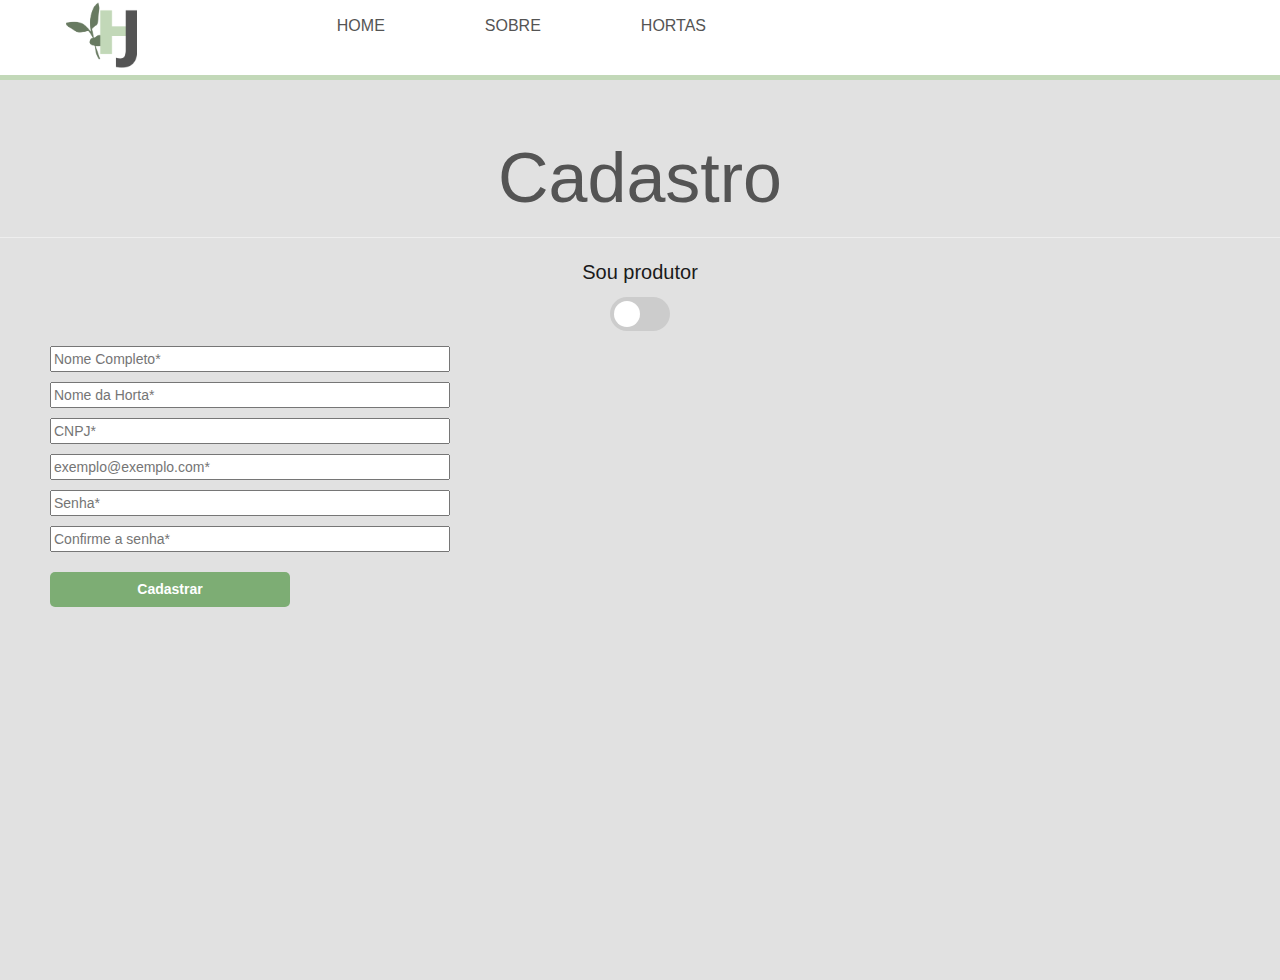
<file: cadastro.html>
<!DOCTYPE html>
<html>

<head>
    <link rel="stylesheet" type="text/css" href="./css/main.css">
    <link rel="stylesheet" type="text/css" href="./css/cadastro.css">
    <link rel="stylesheet" href="https://maxcdn.bootstrapcdn.com/bootstrap/3.4.1/css/bootstrap.min.css">
    <script src="https://ajax.googleapis.com/ajax/libs/jquery/3.5.1/jquery.min.js"></script>
    <script src="https://maxcdn.bootstrapcdn.com/bootstrap/3.4.1/js/bootstrap.min.js"></script>
    <meta charset='utf-8'>
    <meta http-equiv='X-UA-Compatible' content='IE=edge'>
    <title>HortaJá</title>
    <meta name='viewport' content='width=device-width, initial-scale=1'>
</head>

<body>
    <header class="menu-principal">
        <main>
            <div class="header-1">
                <a href="index.html"><img class="header-logo" src="./img/logo.png"></img></a>
                <div class="menu-navegacao">
                    <ul>
                        <li><a href="./index.html">Home</a></li>
                        <li><a href="./sobre.html">Sobre</a></li>
                        <li><a href="./hortas.html">Hortas</a></li>
                    </ul>
                </div>
            </div>
        </main>
    </header>
<div class="content1">
    <h1>Cadastro</h1>
    <hr>
    <span><p>Sou produtor</p>
    <label class="switch">
        <input type="checkbox" onchange="updateTextInput(this.value);">
        <span class="slider round"></span>
        <input type="text" id="textInput" value="">
    </span>
    <div class="cadastro">
            <form id="cadastro-form">
            <input class="nome" type="text" name="nome" placeholder="Nome Completo*" id="nome-field" required>
            <input class="horta" type="text" name="horta" placeholder="Nome da Horta*" id="horta" required>
            <input class="cnpj" type="text" name="cnpj" placeholder="CNPJ*" id="cnpj" required>
            <input class="email-cadastro" type="text" name="email-cadastro" placeholder="exemplo@exemplo.com*" id="email-cadastro-field" required>
            <input type="password-cadastro" name="password-cadastro" placeholder="Senha*" id="password-cadastro-field" required>
            <input type="password-confirm" name="password-confirm" placeholder="Confirme a senha*" id="password-confirm-field" required>

            <input class="submitButton" type="submit" value="Cadastrar" id="cadastro-form-submit">
            
            </form>
        </div>
</div>
</body>
<script>
function updateTextInput(val) {
    document.getElementById('textInput').value=val; 
  }</script>
</file>
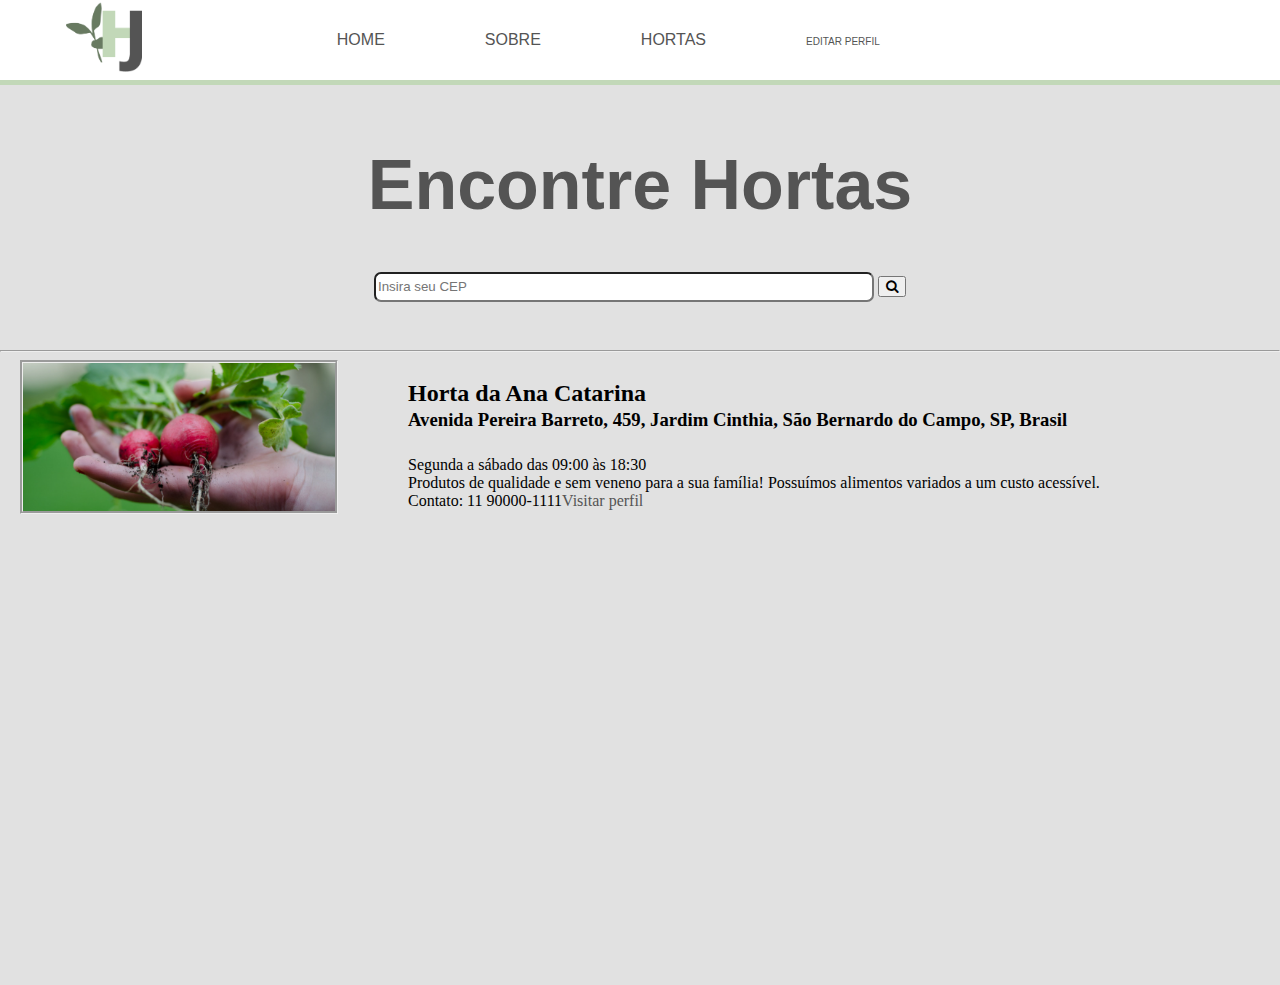
<file: hortas.html>
<!DOCTYPE html>
<html>

<head>
    <link rel="stylesheet" type="text/css" href="./css/main.css">
    <link rel="stylesheet" type="text/css" href="./css/sobre.css">
    <link rel="stylesheet" type="text/css" href="./css/hortas.css">
    <link rel="stylesheet" href="https://cdnjs.cloudflare.com/ajax/libs/font-awesome/4.7.0/css/font-awesome.min.css">
    <meta charset='utf-8'>
    <meta http-equiv='X-UA-Compatible' content='IE=edge'>
    <title>HortaJá</title>
    <meta name='viewport' content='width=device-width, initial-scale=1'>
</head>

<body>
    <header class="menu-principal">
        <main>
            <div class="header-1">
                <a href="index.html"><img class="header-logo" src="./img/logo.png"></img></a>
                <div class="menu-navegacao">
                    <ul>
                        <li><a href="./index.html">Home</a></li>
                        <li><a href="./sobre.html">Sobre</a></li>
                        <li><a href="./hortas.html">Hortas</a></li>
                        <li><a class="perfilEditar" href="./perfil_consumidor.html">editar perfil</a></li>

                    </ul>
                </div>
            
            </div>
        </main>
    </header>
    <div class="contentHortas">
            <h1>Encontre Hortas</h1>
            <div class="contentBusca">
            <input type="search" placeholder="Insira seu CEP" name="search" class="search">
            <button type="submit"><i class="fa fa-search"></i></button>
            </div>
            <hr>
            <div class="listaHortas">
                <img src="./img/horta1.PNG">
                <h2>Horta da Ana Catarina</h2>
                <h3>Avenida Pereira Barreto, 459, Jardim Cinthia, São Bernardo do Campo, SP, Brasil</h3>
                <p>Segunda a sábado das 09:00 às 18:30<br>
                Produtos de qualidade e sem veneno para a sua família! Possuímos alimentos variados a um custo acessível.<br>
                Contato: 11 90000-1111<span><a href="./perfil_horta.html">Visitar perfil</a></span></p>
            </div>
    </div>
</body>

</html>
</file>
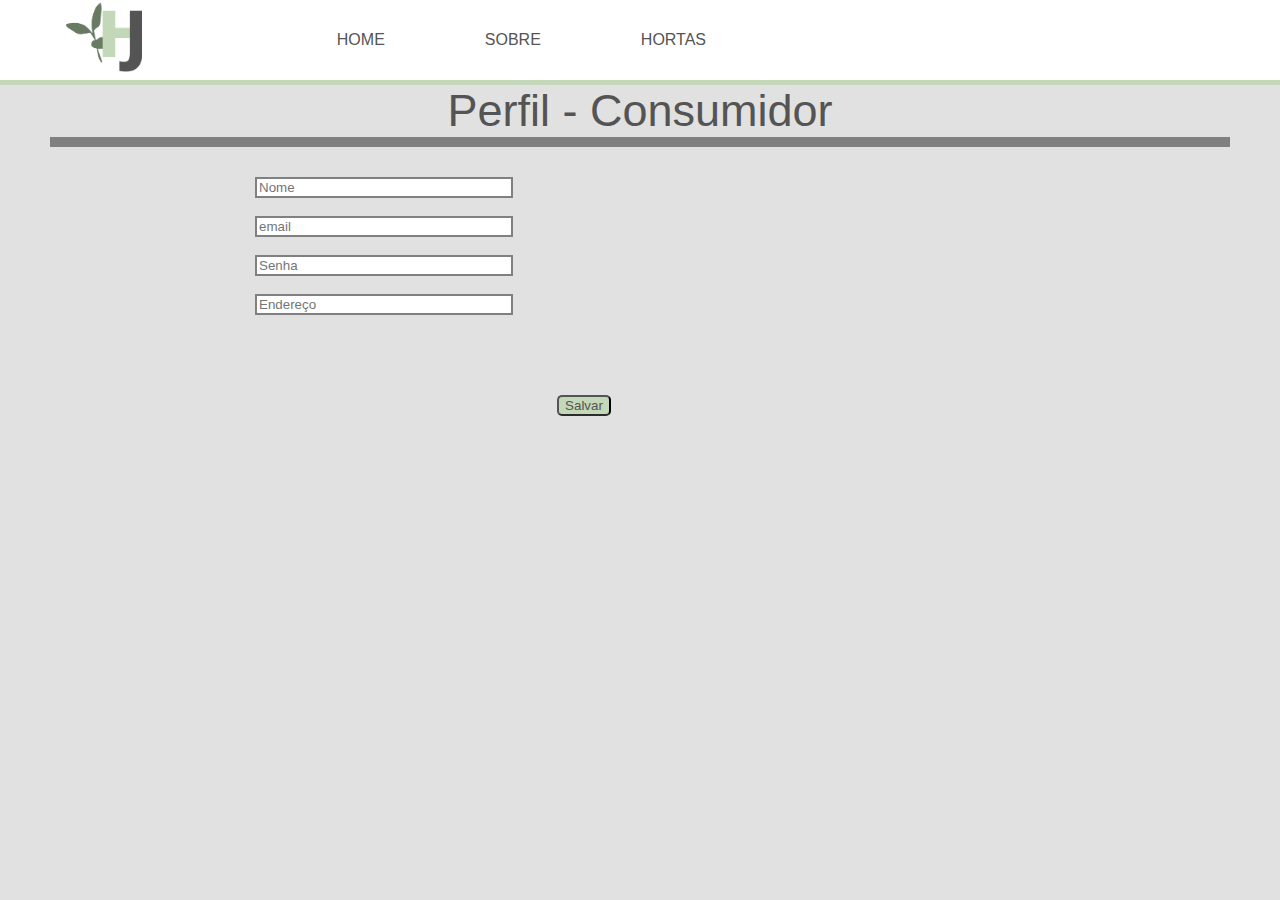
<file: perfil_consumidor.html>
<!DOCTYPE html>
<html>

<head>
    <link rel="stylesheet" type="text/css" href="./css/main.css">
    <link rel="stylesheet" type="text/css" href="./css/sobre.css">
    <link rel="stylesheet" type="text/css" href="./css/perfil_produtor.css">
    <meta charset='utf-8'>
    <meta http-equiv='X-UA-Compatible' content='IE=edge'>
    <title>HortaJá</title>
    <meta name='viewport' content='width=device-width, initial-scale=1'>
</head>

<body>
    <header class="menu-principal">
        <main>
            <div class="header-1">
                <a href="index.html"><img class="header-logo" src="./img/logo.png"></img></a>
                <div class="menu-navegacao">
                    <ul>
                        <li><a href="./index.html">Home</a></li>
                        <li><a href="./sobre.html">Sobre</a></li>
                        <li><a href="./hortas.html">Hortas</a></li>
                    </ul>
                </div>
            
            </div>
        </main>
    </header>
    <div class="conteudo">
        <div id="inicio">Perfil - Consumidor</div>
        <div id="barra"></div>
        <div id="texto">
            <form enctype="multipart/form-data">
                <div>
                    <input type="text" id="nome" placeholder="Nome"/>
                    <br><br>
                    <input type="email" id="email" placeholder="email"/>
                    <br><br>
                    <input type="password" id="tel" placeholder="Senha"/>
                    <br><br>
                    <input type="text" id="end" placeholder="Endereço"/>
                    <div id="bt">
                        <a href="./homeLogada.html"><button>Salvar</button></a>
                    </div>
            </form>
    </div>

    <script src = "https://code.jquery.com/jquery-2.1.0.js" > </script>

</body>

</html>
</file>
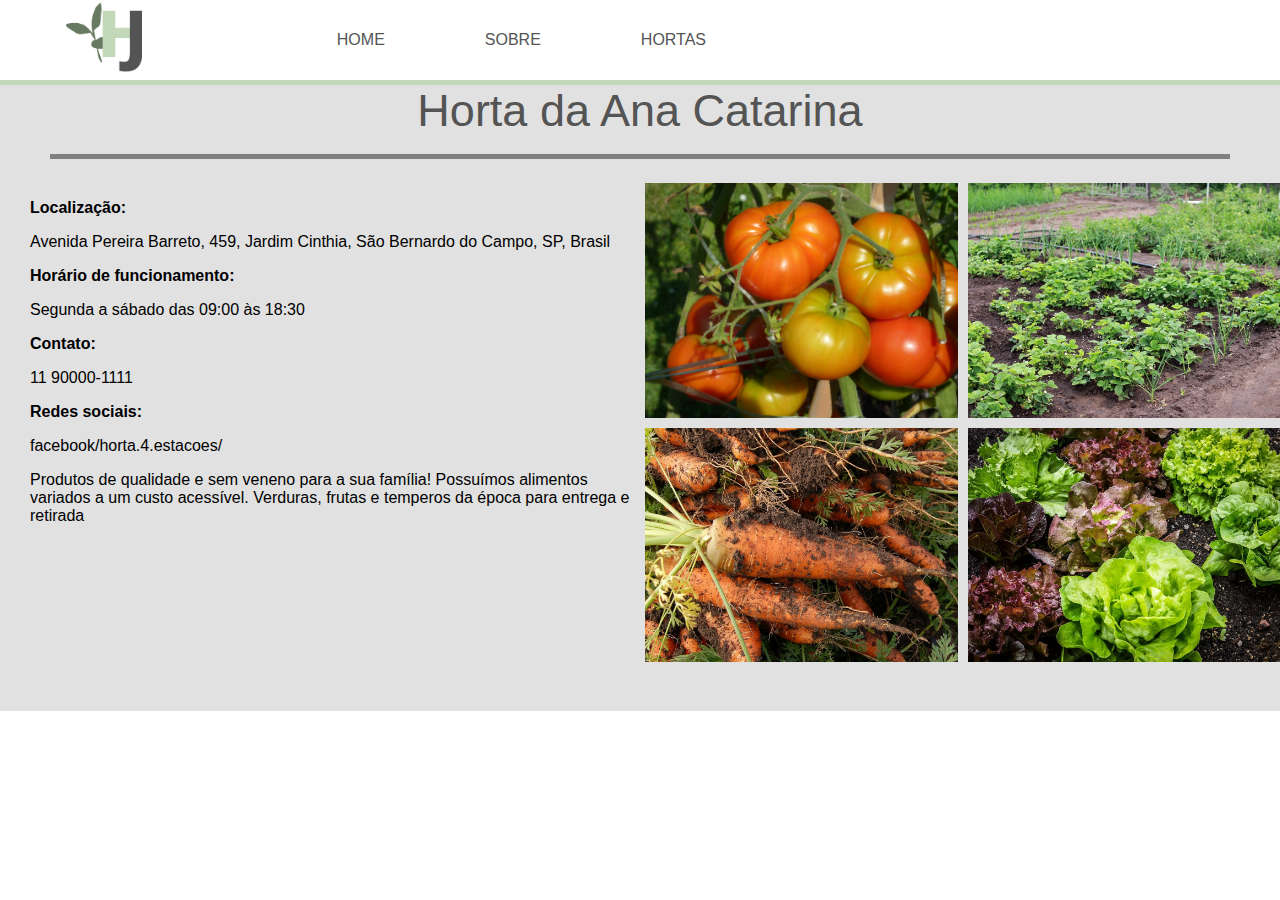
<file: perfil_horta.html>
<!DOCTYPE html>
<html>

<head>
    <link rel="stylesheet" type="text/css" href="./css/main.css">
    <link rel="stylesheet" type="text/css" href="./css/sobre.css">
	<link rel="stylesheet" type="text/css" href="./css/perfil_horta.css">
    <meta charset='utf-8'>
    <meta http-equiv='X-UA-Compatible' content='IE=edge'>
    <title>HortaJá</title>
    <meta name='viewport' content='width=device-width, initial-scale=1'>
</head>

<body>
    <header class="menu-principal">
        <main>
            <div class="header-1">
                <a href="index.html"><img class="header-logo" src="./img/logo.png"></img></a>
                <div class="menu-navegacao">
                    <ul>
                        <li><a href="./index.html">Home</a></li>
                        <li><a href="./sobre.html">Sobre</a></li>
                        <li><a href="./hortas.html">Hortas</a></li>
                    </ul>
                </div>
            
            </div>
        </main>
    </header>
	<div class="total">
	<div id="pri">Horta da Ana Catarina</div>
	<div id="barra"></div>
	<div id="seg">
		<p><b>Localização:</b></p>
		<p>Avenida Pereira Barreto, 459, Jardim Cinthia, São Bernardo do Campo, SP, Brasil</p>
		<p><b>Horário de funcionamento:</b></p>
		<p>Segunda a sábado das 09:00 às 18:30</p>
		<p><b>Contato:</b></p>
		<p>  11 90000-1111</p>
		<p><b>Redes sociais:</b></p>
		<p>  facebook/horta.4.estacoes/ </p>
		<p>Produtos de qualidade e sem veneno para a sua família! 
		Possuímos alimentos variados a um custo acessível.
		Verduras, frutas e temperos da época para entrega e retirada</p>
	</div>
	<div id="ter">	<img src="./img/perfil_1.jpeg"></div>
	<div id="quar"> <img src="./img/perfil_2.jpeg"></div>
	<div id="qui"> 	<img src="./img/perfil_3.jpeg"></div>
	<div id="ses"> 	<img src="./img/perfil_4.jpeg"></div>
	</div>


	

</body>

</html>
</file>
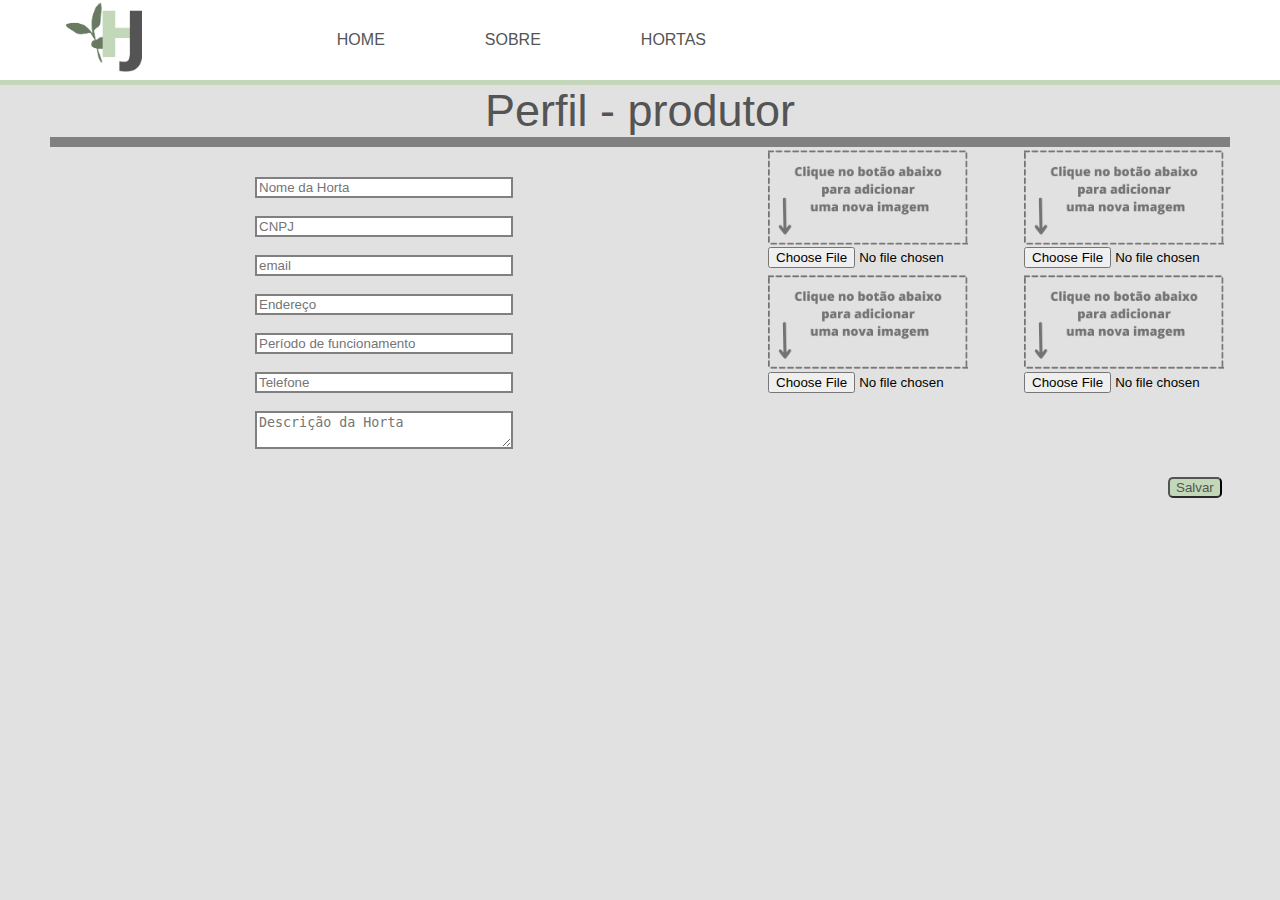
<file: perfil_produtor.html>
<!DOCTYPE html>
<html>

<head>
    <link rel="stylesheet" type="text/css" href="./css/main.css">
    <link rel="stylesheet" type="text/css" href="./css/sobre.css">
    <link rel="stylesheet" type="text/css" href="./css/perfil_produtor.css">
    <script type="text/javascript" src="./js/perfil_produtor.js"></script> 
    <meta charset='utf-8'>
    <meta http-equiv='X-UA-Compatible' content='IE=edge'>
    <title>HortaJá</title>
    <meta name='viewport' content='width=device-width, initial-scale=1'>
</head>

<body>
    <header class="menu-principal">
        <main>
            <div class="header-1">
                <a href="index.html"><img class="header-logo" src="./img/logo.png"></img></a>
                <div class="menu-navegacao">
                    <ul>
                        <li><a href="./index.html">Home</a></li>
                        <li><a href="./sobre.html">Sobre</a></li>
                        <li><a href="./hortas.html">Hortas</a></li>
                    </ul>
                </div>
            
            </div>
        </main>
    </header>
    <div class="conteudo">
        <div id="inicio">Perfil - produtor</div>
        <div id="barra"></div>
        <div id="texto">
            <form enctype="multipart/form-data">
                <div>
                    <input type="text" id="nome" placeholder="Nome da Horta"/>
                    <br><br>
                    <input type="text" id="CNPJ" placeholder="CNPJ"/>
                    <br><br>
                    <input type="email" id="email" placeholder="email"/>
                    <br><br>
                    <input type="text" id="end" placeholder="Endereço"/>
                    <br><br>
                    <input type="text" id="per" placeholder="Período de funcionamento"/>
                    <br><br>
                    <input type="tel" id="tel" placeholder="Telefone"/>
                    <br><br>
                    <textarea id="txt" placeholder="Descrição da Horta"></textarea>
                    <br>
                </div>
            </form>


        </div>
        <div id="img1">
            <img name="img1" class="imgadd" src="./img/adicionar.png">
            <input type="file" name="img1" onchange="carrega(name)" />
        </div>
        <div id="img2">
            <img name="img2" class="imgadd" src="./img/adicionar.png">
            <input type="file" name="img2" onchange="carrega(name)" />
        </div>
        <div id="img3">
            <img name="img3" class="imgadd" src="./img/adicionar.png">
            <input type="file" name="img3" onchange="carrega(name)" />
        </div>
        <div id="img4">
            <img name="img4" class="imgadd" src="./img/adicionar.png">
            <input type="file" name="img4" onchange="carrega(name)" />
        </div>
        <div id="bt">
            <a href="./homeLogada.html"><button>Salvar</button></a>
        </div>
    </div>

    <script src = "https://code.jquery.com/jquery-2.1.0.js" > </script>

</body>

</html>
</file>
<file: css/main.css>
body {
width: 100%;
height: 100%;
margin: 0 auto;
}

ul {
padding: 0px;
}
.menu-principal {
width: 100%;
background-color: #FFFFFF;
height: 80px;
border-bottom: 5px solid #c2d8b8;
}
main {
margin: 0 auto;
width: 90%;
position: relative;
}
main .header-logo {
padding: 2px;
height: 70px;
float: left;
}
.menu-navegacao ul li {
margin-left: 100px;
float: left;
list-style: none;
margin-top: 15px;
color: #545454;
text-decoration: none;
font-size: 16px;
text-transform: uppercase;
height: 45px;
font-family: 'Franklin Gothic Medium', 'Arial Narrow', Arial, sans-serif;
}
.menu-navegacao ul li:hover {
border-bottom: 2px solid #c2d8b8;
}
a {
color: #545454!important; 
text-decoration:none!important; 
}
a:hover {
color:#506b43;
text-decoration:none; 
cursor:pointer;  
}
.menu-navegacao {
width: 85%!important;
float: right!important;
}
.col-3 {
display: grid;
grid-template-columns: 2fr 1fr;
position: relative;
}
.contentLogada {
    background-color: #e1e1e1;
    display: grid;
    grid-template-columns: 1fr;
}
.content1 {
background-color: #e1e1e1;
text-align: center;
justify-content: center;
}
.content1 h1 {
    font-family: 'Gill Sans', 'Gill Sans MT', Calibri, 'Trebuchet MS', sans-serif;
    margin-top: 60px;
    font-size: 70px;
color: #545454;
}
.content1 p {
    font-family: Verdana, Geneva, Tahoma, sans-serif;
    margin-top: 20px;
    color: #1a1a1a;
    font-size: 20px;
}
.content1 img {
    margin-top: 20px;
    position: relative;
    width: 95%;
    max-width: 800px;
    border-style: unset;
    margin-bottom: 500px;
}
.content2 {
    background-color: #c3c3c3d3;
    text-align: center;
    justify-content: center;
}
.content2 h2 {
    margin-top: 180px;
    font-size: 35px;
    font-family: 'Lucida Sans', 'Lucida Sans Regular', 'Lucida Grande', 'Lucida Sans Unicode', Geneva, Verdana, sans-serif;
}
.formContent2 {
    display:grid;
}
.content2 input {
    resize:horizontal; 
    width:300px;
    height: 25px;
    position: relative;
    box-shadow: 0px 0px 5px 0px black;
    border-radius: 7px;
    padding-left: 10px;
    margin-top: 10px;
}
.email{
    margin-bottom: 15px;
}
.formContent2 p {
    margin-top: 5px;
    font-size: 15px;
}

.perfilEditar {
    color: #545454!important; 
    text-decoration:none!important; 
    font-size: 10px!important;
}
</file>
<file: css/cadastro.css>
.content1 {
    background-color: #e1e1e1;
    text-align: center;
    justify-content: center;
    width: 100%;
    height: 100%;
    position: absolute;
    }
    .cadastro {
        margin-left: 50px;
        width: 200px;

    }
    .cadastro h1 {
        font-family: 'Gill Sans', 'Gill Sans MT', Calibri, 'Trebuchet MS', sans-serif;
        margin-top: 60px;
        font-size: 70px;
    color: #545454;
    }
    .cadastro input{
        margin-top: 10px;
        width: 400px;
    }
    #cadastro-form{
    display: grid;
    justify-items: left;
    align-items: center;
    margin-left: 0;
    }
    #cadastro-form-submit {
        width: 60%;
        padding: 7px;
        border: none;
        border-radius: 5px;
        color: white;
        font-weight: bold;
        background-color: #7dad74;
        cursor: pointer;
        outline: none;
        height: 35px;
        margin-top: 20px;
      }
     #cadastro-form-submit:hover {
        background-color:#3a3a3a;
        text-decoration:none; 
        cursor:pointer;
        }

        /* The switch - the box around the slider */
.switch {
    position: relative;
    display: inline-block;
    width: 60px;
    height: 34px;
  }
  
  /* Hide default HTML checkbox */
  .switch input {
    opacity: 0;
    width: 0;
    height: 0;
  }
  
  /* The slider */
  .slider {
    position: absolute;
    cursor: pointer;
    top: 0;
    left: 0;
    right: 0;
    bottom: 0;
    background-color: #ccc;
    -webkit-transition: .4s;
    transition: .4s;
  }
  
  .slider:before {
    position: absolute;
    content: "";
    height: 26px;
    width: 26px;
    left: 4px;
    bottom: 4px;
    background-color: white;
    -webkit-transition: .4s;
    transition: .4s;
  }
  
  input:checked + .slider {
    background-color: #2196F3;
  }
  
  input:focus + .slider {
    box-shadow: 0 0 1px #2196F3;
  }
  
  input:checked + .slider:before {
    -webkit-transform: translateX(26px);
    -ms-transform: translateX(26px);
    transform: translateX(26px);
  }
  
  /* Rounded sliders */
  .slider.round {
    border-radius: 34px;
  }
  
  .slider.round:before {
    border-radius: 50%;
  }
</file>
<file: css/sobre.css>
.content {
    display: grid;
    grid-template-columns: 2fr 1fr;
    grid-template-rows: auto auto auto;
    grid-template-areas: 
      "title title"
      "sobre imagem"
      "footer footer";
    margin-bottom: 200px;
    }
.content p{
margin: 0 10% 20px 10%;
line-height: 35px;
font-size: 15px;
text-align: justify;
grid-area: sobre;
grid-row: 2;
}
.content img {
grid-area: imagem;
grid-row: 2;
max-height: 800px;
height: auto;
width: auto;
}
.content h1{
font-size: 80px;
color: #545454;
grid-area: title;
grid-row: 1;
display: inline-block;
text-align: center;
}
.indiqueHorta {
    grid-area: footer;
    grid-row: 3;
    resize:horizontal; 
    width:300px;
    height: 25px;
    position: absolute;
    border-radius: 7px;
    padding-left: 10px;
    margin-top: 10px;
    padding-left: 6.66%;
}
.formIndicacao {
    position: relative;
    display: grid;
    grid-template-columns: auto auto auto auto;
    grid-template-rows: 1;
}
.formIndicacao input {
    margin-right: 10px;
}
.submit {
    width: 100%;
    padding: 7px;
    border: none;
    border-radius: 5px;
    color: white;
    font-weight: bold;
    background-color: #7dad74;
    cursor: pointer;
    outline: none;
    height: 25px;
}
</file>
<file: css/hortas.css>
.contentHortas {
    width: 100%;
    height: 100%;
    position: absolute;
    background-color: #e1e1e1;
    text-align: center;
    justify-content: center;
}
.contentHortas h1 {
    font-family: 'Gill Sans', 'Gill Sans MT', Calibri, 'Trebuchet MS', sans-serif;
    margin-top: 60px;
    font-size: 70px;
color: #545454;
}
.search {
    resize:horizontal; 
    width:500px;
    height: 30px;
    position: relative;
    display: inline-grid;
grid-template-columns: 1fr;
margin-bottom: 40px;
border-radius: 7px;
}
.listaHortas {
    display: grid;
    grid-template-columns: 30% 70%;
    grid-template-rows: 30px 50px auto;
    grid-template-areas: "imagem nome"
    "imagem endereco"
    "imagem detalhes";
    margin-left: 20px;
}
.listaHortas img {
    max-width: 100%;
    height: 80%;
    grid-area: imagem;
    position: relative;
    border-style: groove;
    object-fit: cover;

}
.listaHortas h2 {
grid-area: nome;
width: 100%;
margin-left: 10px;
text-align: left;
}
.listaHortas h3 {
grid-area: endereco;
margin-left: 10px;
text-align: left;
}
.listaHortas p {
grid-area: detalhes;
margin-left: 10px;
vertical-align: center;
text-align: left;
}
</file>
<file: css/perfil_produtor.css>
body{
    background-color: #e1e1e1;
}
.conteudo{
    display: grid;
    grid-template-columns: 1fr 1fr 1fr 1fr 1fr;
    grid-template-rows: 5fr 1fr 12fr 12fr 12fr;
    grid-template-areas: 
    "tit tit tit tit tit"
    "b b b b b"
    "let let let img1 img2"
    "let let let img3 img4"
    "let let let vazio vazio";

    background-color: #e1e1e1;
    font-family:'Gill Sans', 'Gill Sans MT', 'Calibri', 'Trebuchet MS', sans-serif;
    


}
#inicio{
    grid-area: tit;

    text-align: center;
    font-size: 45px;
	color: #545454;
}
#barra{
    grid-area: b;
    height: 10px;
    margin-left: 50px;
    margin-right: 50px;
    background-color:gray;
}
#texto{
    grid-area: let;
    margin-top: 30px;
    text-align: center;
}
#nome{
    border: 2px solid gray;
    width: 250px;
}
#CNPJ{
    border: 2px solid gray;
    width: 250px;
}
#email{
    border: 2px solid gray;
    width: 250px;
}
#end{
    border: 2px solid gray;
    width: 250px;
}
#per{
    border: 2px solid gray;
    width: 250px;
}
#tel{
    border: 2px solid gray;
    width: 250px;
}
#txt{
    border: 2px solid gray;
    width: 250px;
}
#img1{
    grid-area: img1;
}
#img2{
    grid-area: img2;
}
.imgadd{

    width:200px;
	height:100px;
	display:block;
	object-fit:cover;
}
#img3 {
    grid-area: img3;
}
#img4{
    grid-area: img4;
}
#bt{
	grid-area: vazio;

}
#bt button{
    margin-top: 80px;
    margin-left: 400px;
    border-bottom-color: grey;
    border-radius: 5px;
    background-color: #C2D8B8;
    color:#545454;
}
</file>
<file: css/perfil_horta.css>
.total{
	display:grid;
	grid-template-columns:1fr 1fr 1fr 1fr;
	grid-template-rows:3fr 1fr 12fr 12fr 2fr ;
	grid-template-areas:
	"sum sum sum sum"
	"b b b b"
	"tex tex img1 img2"
	"tex tex img3 img4";
	grid-gap:10px;
	background-color: #e1e1e1;
	
}
#pri{
	grid-area:sum;
	
	text-align:center;
	font-size:45px;
	font-family:'Gill Sans', 'Gill Sans MT', Calibri, 'Trebuchet MS', sans-serif;
	background-color: #e1e1e1;
	color: #545454;
	
	
}
#barra{
	grid-area:b;

	background-color:gray;
	margin-left:50px;
	margin-right:50px;
	height:5px;
	
	
}
#seg{
	grid-area:tex;
	
	margin-left:30px;
	font-family: 'Gill Sans', 'Gill Sans MT', Calibri, 'Trebuchet MS', sans-serif;
	
	
}

#ter{
	grid-area:img1;	

}
#ter img{
	max-width:100%;
	min-height:100%;
	display:block;
	object-fit:cover;
	
}
#quar{

	grid-area:img2;
	
}

#quar img{
	max-width:100%;
	min-height:100%;
	display:block;
	object-fit:cover;
	
	
}
#qui{

	background-color:gray;
	grid-area:img3;
	
}

#qui img{
	max-width:100%;
	min-height:100%;
	display:block;
	object-fit:cover;
	
	
}

#ses{

	grid-area:img4;
	
}

#ses img{
	max-width:100%;
	min-height:100%;
	display:block;
	object-fit:cover;
	
	
}
</file>
